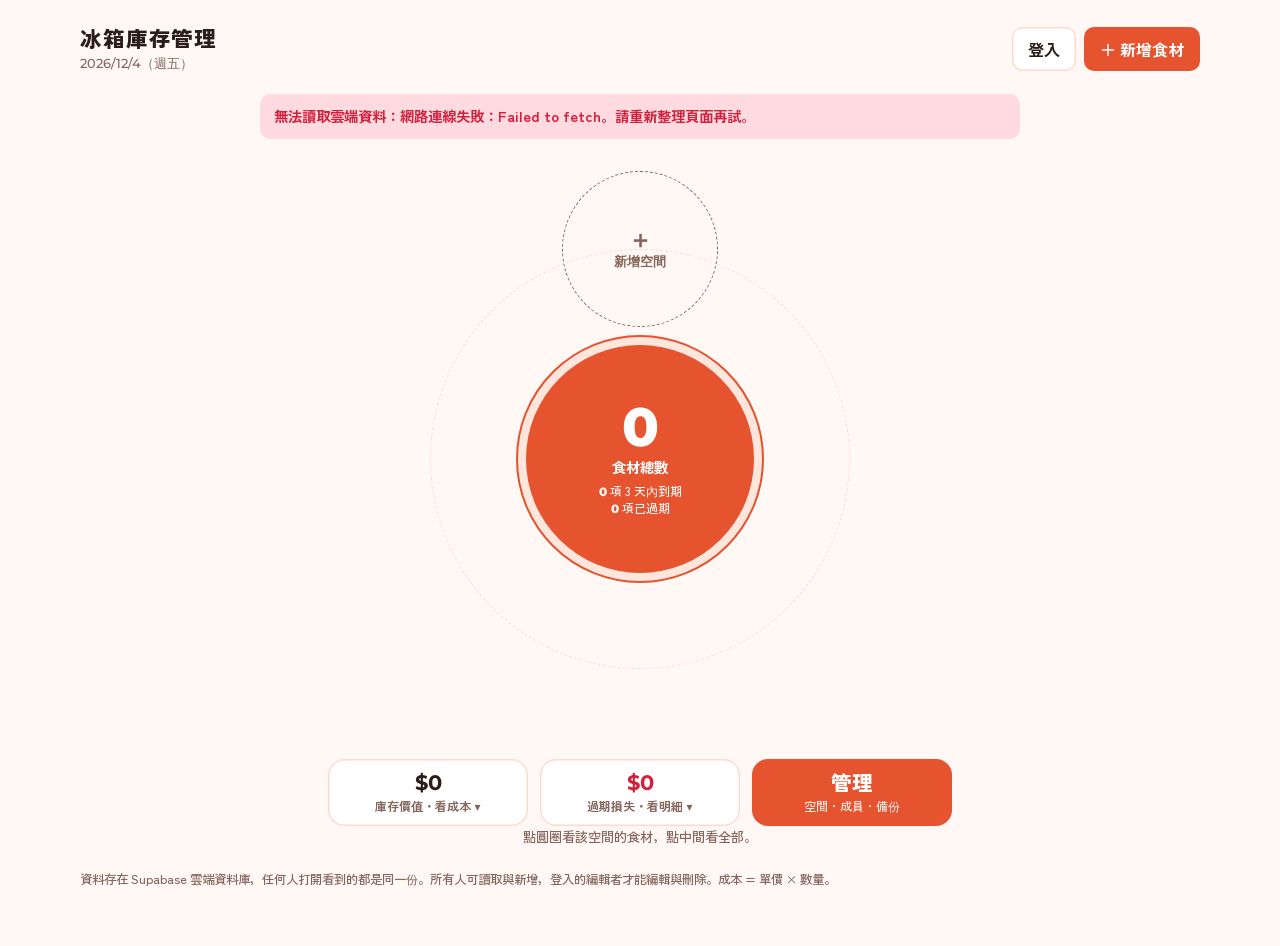
<file: index.html>
<!doctype html>
<html lang="zh-Hant">
<head>
<meta charset="utf-8">
<meta name="viewport" content="width=device-width, initial-scale=1">
<title>冰箱庫存管理</title>
<link rel="stylesheet" href="https://fonts.googleapis.com/css2?family=Montserrat:wght@500;600;700;800&family=Zen+Kaku+Gothic+New:wght@400;500;700;900&display=swap">
<link rel="stylesheet" href="style.css?v=20261013">
</head>
<body>
<div class="wrap">
  <header>
    <div>
      <h1>冰箱庫存管理</h1>
      <div class="sub" id="today"></div>
    </div>
    <div class="hbtns">
      <button class="btn" id="loginBtn" type="button">登入</button>
      <button class="btn primary" id="addBtn" type="button">＋ 新增食材</button>
    </div>
  </header>

  <p class="notice" id="notice" role="status" hidden></p>

  <form class="login" id="loginPanel" hidden>
    <h2>編輯者登入</h2>
    <p class="hint">登入後才能編輯與刪除。沒有登入也可以查看與新增。</p>
    <label for="lEmail">Email<input id="lEmail" type="email" autocomplete="username" required></label>
    <label for="lPass">密碼<input id="lPass" type="password" autocomplete="current-password" required></label>
    <p class="hint" id="loginMsg" role="status"></p>
    <div class="actions">
      <button class="btn primary" type="submit">登入</button>
      <button class="btn" type="button" id="loginCancel">取消</button>
    </div>
  </form>

  <form id="form" hidden>
    <h2 id="formTitle">新增食材</h2>
    <label for="fName">名稱<input id="fName" required maxlength="30" placeholder="例如：雞蛋"></label>
    <label for="fCat">分類
      <select id="fCat"><option>蔬果</option><option>肉類海鮮</option><option>蛋奶</option><option>飲品</option><option>熟食</option><option>半成品</option><option>零食</option><option>調味乾貨</option><option>其他</option></select>
    </label>
    <label for="fSpace">放在哪裡<select id="fSpace"></select></label>
    <label for="fQty">數量<input id="fQty" type="number" min="1" max="999" value="1" required></label>
    <label for="fUnit">單位<input id="fUnit" maxlength="6" value="個" required></label>
    <label for="fPrice">單價（NT$）<input id="fPrice" type="number" min="0" max="99999" step="1" value="0" required></label>
    <label for="fBuyer">購買者<select id="fBuyer"></select></label>
    <label for="fDate">到期日<input id="fDate" type="date" required></label>
    <div class="actions">
      <button class="btn primary" type="submit">儲存</button>
      <button class="btn" type="button" id="cancelBtn">取消</button>
    </div>
  </form>

  <!-- 主畫面：中間是統計，周圍的圓是各個儲存空間 -->
  <main id="home">
    <div class="orbit" id="orbit">
      <div class="ring" id="ring"></div>
      <button type="button" class="hub" id="hub" aria-label="查看全部食材">
        <span class="hub-num" id="sTotal">0</span>
        <span class="hub-label">食材總數</span>
        <span class="hub-sub"><span><b id="sSoon">0</b> 項 3 天內到期</span><span><b id="sBad">0</b> 項已過期</span></span>
      </button>
    </div>
    <div class="money-strip">
      <button type="button" class="tile" id="costBtn" aria-expanded="false" aria-controls="cost"><b id="sValue">$0</b><span>庫存價值・看成本 ▾</span></button>
      <button type="button" class="tile loss" id="lossBtn" aria-expanded="false" aria-controls="loss"><b id="sLoss">$0</b><span>過期損失・看明細 ▾</span></button>
      <button type="button" class="tile manage" id="manageBtn" aria-expanded="false" aria-controls="manage"><b>管理</b><span>空間・成員・備份</span></button>
    </div>

    <!-- 點「庫存價值」展開：各成員買進的食材成本 -->
    <section class="cost" id="cost" hidden aria-label="成員食材成本"></section>

    <!-- 點「過期損失」展開：已過期食材的損失明細 -->
    <section class="cost" id="loss" hidden aria-label="過期損失明細"></section>

    <!-- 點「管理」展開：儲存空間、家庭成員、資料備份 -->
    <section class="panel" id="manage" hidden aria-label="管理">
      <div class="seg" role="tablist" aria-label="管理項目">
        <button type="button" role="tab" class="seg-btn" data-tab="spaces" aria-selected="true">儲存空間</button>
        <button type="button" role="tab" class="seg-btn" data-tab="members" aria-selected="false">家庭成員</button>
        <button type="button" role="tab" class="seg-btn" data-tab="backup" aria-selected="false">資料備份</button>
      </div>

      <div class="pane" data-pane="spaces">
        <p class="hint">例如：廚房冰箱、車庫冷凍櫃、儲藏室。<span class="perm-hint"></span></p>
        <div class="stack" id="spaceList"></div>
        <div class="edit-row"><input id="newSpace" maxlength="12" placeholder="新增儲存空間名稱" aria-label="新儲存空間名稱"><button class="btn primary" id="addSpace" type="button">新增</button></div>
      </div>

      <div class="pane" data-pane="members" hidden>
        <p class="hint">成員可以被指定為食材的購買者。<span class="perm-hint"></span></p>
        <div class="stack" id="memberList"></div>
        <div class="edit-row"><input id="newMember" maxlength="10" placeholder="新增成員名稱" aria-label="新成員名稱"><button class="btn primary" id="addMember" type="button">新增</button></div>
      </div>

      <div class="pane" data-pane="backup" hidden>
        <p class="hint">資料存在雲端資料庫，任何裝置打開都是同一份。可以下載一份 JSON 備份檔。</p>
        <div class="btns">
          <button class="btn" id="exportBtn" type="button">下載備份（JSON）</button>
        </div>
        <p class="hint" id="backupMsg" role="status"></p>
      </div>

      <div class="actions"><button class="btn" id="closeManage" type="button">完成</button></div>
    </section>

    <p class="hint center">點圓圈看該空間的食材，點中間看全部。</p>
  </main>

  <!-- 某個儲存空間裡的食材 -->
  <section id="detail" hidden>
    <div class="d-head">
      <button class="btn" id="backBtn" type="button">← 返回</button>
      <div class="d-title">
        <h2 id="dTitle"></h2>
        <div class="sub" id="dMeta"></div>
      </div>
    </div>
    <div class="tools">
      <input type="search" id="q" placeholder="搜尋食材或分類" aria-label="搜尋食材">
      <select id="catFilter" aria-label="依分類篩選"></select>
    </div>
    <ul class="list" id="list"></ul>
  </section>

  <footer>資料存在 Supabase 雲端資料庫，任何人打開看到的都是同一份。所有人可讀取與新增，登入的編輯者才能編輯與刪除。成本 = 單價 × 數量。</footer>
</div>

<!-- 連線到 Supabase：網址與 Publishable key 是公開用的，可以放在網頁裡。管理員等級的祕密金鑰絕對不要放進網頁。 -->
<script src="supabase-lite.js?v=20261013"></script>
<script>
  window.supabaseClient = createLiteClient(
    'https://aucnanynfzsbzffbqemh.supabase.co',
    'sb_publishable_yqkci-NFbPcfVczbnEhYpA_TKJ3TgeL'
  );
</script>
<script src="app.js?v=20261013"></script>
</body>
</html>
</file>
<file: style.css>
/* 版面：標題列(按鈕) → 圓形主畫面(中間統計、周圍是儲存空間) → 點進去是食材清單
   風格：Sunset Horizon 配色。珊瑚橘為主色、粉橘淡色塊、蜜桃橘輔助、緋紅只用在過期警示。 */

/* ===== 1. 顏色與字型（想換配色只改這裡） ===== */
:root{
  --bg:#fff8f5;            /* 背景：極淡粉橘 */
  --surface:#ffffff;       /* 卡片 */
  --ink:#2b1d1a;           /* 文字：暖黑 */
  --muted:#85655c;
  --line:#ffd9cc;          /* 邊線 */
  --accent:#e5532f;        /* 主色：珊瑚橘 */
  --accent-ink:#ffffff;
  --accent-soft:#ffe6dd;   /* 主色淡色（Secondary） */
  --peach:#ffa866;         /* 輔助色（Accent） */
  --peach-soft:#ffe3c9;
  --ok:#2f7d57;   --ok-soft:#dff1e6;
  --warn:#8f4600; --warn-soft:#ffe3c9;
  --bad:#d4203d;  --bad-soft:#ffdbe0;   /* 緋紅：只用在過期 */
  --font-body:"Zen Kaku Gothic New","Hiragino Kaku Gothic ProN","PingFang TC","Microsoft JhengHei",system-ui,sans-serif;
  --font-en:"Montserrat","Helvetica Neue",Arial,sans-serif;
  --r:16px;                /* 卡片圓角 */
  --r-sm:10px;             /* 按鈕、輸入框圓角 */
}
@media (prefers-color-scheme:dark){:root:not([data-theme="light"]){
  --bg:#1f1412; --surface:#2b1c19; --ink:#ffeee8; --muted:#cdaea4; --line:#4b2e27;
  --accent:#ff8a68; --accent-ink:#2b1410; --accent-soft:#4a2a22; --peach:#ffb272; --peach-soft:#4d3320;
  --ok:#8fd9b0; --ok-soft:#1e3a2b; --warn:#ffc58a; --warn-soft:#4d3320; --bad:#ff8fa0; --bad-soft:#552029;
  color-scheme:dark}}
:root[data-theme="dark"]{
  --bg:#1f1412; --surface:#2b1c19; --ink:#ffeee8; --muted:#cdaea4; --line:#4b2e27;
  --accent:#ff8a68; --accent-ink:#2b1410; --accent-soft:#4a2a22; --peach:#ffb272; --peach-soft:#4d3320;
  --ok:#8fd9b0; --ok-soft:#1e3a2b; --warn:#ffc58a; --warn-soft:#4d3320; --bad:#ff8fa0; --bad-soft:#552029;
  color-scheme:dark}

/* ===== 2. 基本設定 ===== */
*{box-sizing:border-box}
html{color-scheme:light dark;overflow-x:hidden;-webkit-text-size-adjust:100%}
body{margin:0;background:var(--bg);color:var(--ink);font:500 15px/1.7 var(--font-body);padding:24px 16px 56px;overflow-x:hidden}
.wrap{max-width:760px;margin-left:auto;margin-right:auto;display:flex;flex-direction:column;gap:20px}
header{display:flex;justify-content:space-between;align-items:center;gap:12px;flex-wrap:wrap}
h1{font-size:1.35rem;line-height:1.3;margin:0;font-weight:900;letter-spacing:.04em}
h2{margin:0;font-size:1.1rem;font-weight:900;text-wrap:balance}
.sub{color:var(--muted);font-size:.82rem;font-family:var(--font-en);font-weight:500}
.hint{font-size:.82rem;font-weight:500;color:var(--muted);margin:0}
.hint.center{text-align:center}
.hint.ok{color:var(--ok)}
.hint.err{color:var(--bad)}
button,input,select{font:inherit;color:inherit}
button{cursor:pointer}
:focus-visible{outline:3px solid var(--peach);outline-offset:2px}

/* ===== 3. 按鈕 ===== */
.hbtns{display:flex;gap:8px;flex-wrap:wrap}
.btn{border:0;background:var(--surface);padding:8px 16px;border-radius:var(--r-sm);min-height:42px;font-weight:700;box-shadow:inset 0 0 0 1.5px var(--line)}
.btn.primary{background:var(--accent);color:var(--accent-ink);box-shadow:none}
.btn.danger{color:var(--bad);background:var(--surface);box-shadow:inset 0 0 0 1.5px var(--bad)}
.btn.danger.armed{background:var(--bad);color:#fff}
.btn[disabled]{opacity:.35;cursor:not-allowed}
.btn[aria-expanded=true]{background:var(--accent-soft)}
@media (prefers-reduced-motion:no-preference){
  .btn{transition:transform .12s}
  .btn:not([disabled]):hover{transform:translateY(-2px)}
}

/* ===== 4. 圓形主畫面 ===== */
.orbit{position:relative;width:100%;max-width:560px;aspect-ratio:1;margin-left:auto;margin-right:auto;overflow:hidden}   /* 轉動的外圈四角不能超出，否則 iPad 會左右晃動 */
.orbit::before{content:"";position:absolute;top:calc((50 - var(--R,35)) * 1%);right:calc((50 - var(--R,35)) * 1%);bottom:calc((50 - var(--R,35)) * 1%);left:calc((50 - var(--R,35)) * 1%);border:1.5px dashed var(--line);border-radius:50%}   /* 軌道線 */
.ring{position:absolute;top:0;right:0;bottom:0;left:0;animation:spin 120s linear infinite}
.sp{position:absolute;transform:translate(-50%,-50%);border:0;border-radius:50%;padding:0;display:grid;place-items:center;color:var(--ink);background:var(--accent-soft);box-shadow:0 0 0 1.5px var(--line) inset}
.sp-in{display:flex;flex-direction:column;align-items:center;justify-content:center;gap:2px;width:100%;padding:8%;text-align:center;animation:spin-rev 120s linear infinite}   /* 反向轉，文字才會保持正的 */
.sp-name{font-weight:900;font-size:.85rem;font-size:clamp(.7rem,2.9vw,1rem);line-height:1.25;overflow-wrap:anywhere;display:-webkit-box;-webkit-line-clamp:3;-webkit-box-orient:vertical;overflow:hidden}
.sp-n{font-family:var(--font-en);font-weight:600;line-height:1.2;font-size:.72rem;font-size:clamp(.62rem,2.3vw,.8rem)}   /* font-size 不放 var()，舊瀏覽器才會用前一行的備用值 */
.sp-plus{font:700 1.5rem/1 var(--font-en)}
.flag{font-size:.65rem;font-size:clamp(.58rem,2.1vw,.72rem);font-weight:700;color:#fff;background:var(--bad);border-radius:999px;padding:0 7px;line-height:1.5}
.sp.is-soon{background:var(--peach-soft);box-shadow:0 0 0 2px var(--peach) inset}
.sp.is-bad{background:var(--bad-soft);box-shadow:0 0 0 2px var(--bad) inset}
.sp.add{background:transparent;box-shadow:none;border:1.5px dashed var(--muted);color:var(--muted)}
.hub{position:absolute;left:50%;top:50%;transform:translate(-50%,-50%);width:38%;height:38%;border:0;border-radius:50%;background:var(--accent);color:var(--accent-ink);display:flex;flex-direction:column;align-items:center;justify-content:center;gap:0;padding:4%;text-align:center;box-shadow:0 0 0 10px var(--accent-soft)}
.hub-num{font-family:var(--font-en);font-weight:800;line-height:1;font-size:2.6rem;font-size:clamp(2rem,10vw,3.4rem)}
.hub-label{font-size:.8rem;font-size:clamp(.7rem,2.6vw,.9rem);font-weight:700;margin-bottom:4px}
.hub-sub{display:flex;flex-direction:column;font-size:.68rem;font-size:clamp(.58rem,2.2vw,.75rem);line-height:1.35;opacity:.95}
.hub-sub b{font-family:var(--font-en);font-weight:800}
.orbit:hover .ring,.orbit:hover .sp-in,.orbit:focus-within .ring,.orbit:focus-within .sp-in{animation-play-state:paused}
@keyframes spin{to{transform:rotate(360deg)}}
@keyframes spin-rev{to{transform:rotate(-360deg)}}
@media (prefers-reduced-motion:no-preference){
  .sp{transition:transform .15s}
  .sp:hover{transform:translate(-50%,-50%) scale(1.08)}
  .hub::after{content:"";position:absolute;top:-10px;right:-10px;bottom:-10px;left:-10px;border-radius:50%;border:2px solid var(--accent);animation:pulse 3s ease-out infinite}
}
@keyframes pulse{0%{transform:scale(.97);opacity:.7}100%{transform:scale(1.18);opacity:0}}
@media (prefers-reduced-motion:reduce){.ring,.sp-in{animation:none}}

.money-strip{display:flex;justify-content:center;gap:12px;flex-wrap:wrap}
.tile{background:var(--surface);border:0;border-radius:var(--r);padding:10px 18px;box-shadow:inset 0 0 0 1.5px var(--line);display:flex;flex-direction:column;align-items:center;justify-content:center;flex:1 1 120px;max-width:200px;min-width:0;text-align:center}
button.tile{cursor:pointer}
.tile b{font:700 1.3rem/1.3 var(--font-en)}
.tile span{font-size:.75rem;font-weight:700;color:var(--muted)}
.tile.loss b{color:var(--bad)}
.tile.manage{background:var(--accent);box-shadow:none}
.tile.manage b,.tile.manage span{color:var(--accent-ink);font-family:var(--font-body);font-weight:900}
.tile.manage span{font-weight:500;opacity:.9}
.tile[aria-expanded=true]:not(.manage){background:var(--accent-soft)}
button.tile:focus-visible{outline-offset:2px}
@media (prefers-reduced-motion:no-preference){button.tile{transition:transform .12s}button.tile:hover{transform:translateY(-2px)}}

/* ===== 5. 食材清單頁 ===== */
.d-head{display:flex;gap:14px;align-items:center;flex-wrap:wrap;margin-bottom:14px}
.d-title{min-width:0;flex:1 1 200px}
.tools{display:flex;gap:10px;flex-wrap:wrap;margin-bottom:16px}
.tools input[type=search]{flex:1 1 200px;min-width:0;padding:10px 14px;border:0;border-radius:var(--r-sm);background:var(--surface);box-shadow:inset 0 0 0 1.5px var(--line)}
.tools select{padding:10px 12px;border:0;border-radius:var(--r-sm);background:var(--surface);min-width:0;box-shadow:inset 0 0 0 1.5px var(--line)}

/* ===== 6. 管理面板 ===== */
.panel{background:var(--surface);border-radius:var(--r);padding:20px;display:flex;flex-direction:column;gap:18px;box-shadow:inset 0 0 0 1.5px var(--line)}
.seg{display:flex;gap:4px;padding:4px;background:var(--bg);border-radius:var(--r-sm);box-shadow:inset 0 0 0 1.5px var(--line)}
.seg-btn{flex:1;border:0;background:none;border-radius:8px;padding:8px 6px;font-weight:700;font-size:.88rem;color:var(--muted);min-width:0}
.seg-btn[aria-selected=true]{background:var(--accent);color:var(--accent-ink)}
.pane{display:flex;flex-direction:column;gap:10px}
.stack{display:flex;flex-direction:column;gap:8px}
.edit-row{display:flex;gap:8px;align-items:center}
.edit-row input{flex:1;min-width:0;padding:8px 12px;border:0;border-radius:var(--r-sm);background:var(--bg);box-shadow:inset 0 0 0 1.5px var(--line)}
.edit-row .btn{padding:4px 12px;min-height:36px;font-size:.82rem;flex:none}
.edit-row .cnt{font:500 .78rem var(--font-en);color:var(--muted);flex:none}
.pane .btns{display:flex;gap:10px;flex-wrap:wrap}
.actions{grid-column:1/-1;display:flex;gap:10px;flex-wrap:wrap}
[hidden]{display:none!important}

/* ===== 7. 新增／編輯表單 ===== */
form{background:var(--surface);border-radius:var(--r);padding:20px;display:grid;grid-template-columns:repeat(auto-fit,minmax(150px,1fr));gap:14px;box-shadow:inset 0 0 0 1.5px var(--line)}
form h2{grid-column:1/-1}
label{display:flex;flex-direction:column;gap:4px;font-size:.82rem;font-weight:700;color:var(--muted);min-width:0}
label input,label select{padding:10px 12px;border:0;border-radius:var(--r-sm);background:var(--bg);color:var(--ink);min-width:0;width:100%;font-weight:500;box-shadow:inset 0 0 0 1.5px var(--line)}

/* ===== 8. 成本長條圖 ===== */
.cost{background:var(--surface);border-radius:var(--r);padding:18px 20px;display:flex;flex-direction:column;gap:12px;box-shadow:inset 0 0 0 1.5px var(--line)}
.cost-row{display:grid;grid-template-columns:minmax(64px,110px) 1fr auto;gap:12px;align-items:center;font-size:.9rem;font-weight:700}
.cost-row .track{height:12px;border-radius:999px;background:var(--accent-soft);overflow:hidden}
.cost-row .fill{height:100%;border-radius:999px;background:var(--accent)}
.cost-row .amt{font-family:var(--font-en);font-weight:700;text-align:right}
.cost-row .who{overflow-wrap:anywhere}
.loss-row{display:flex;align-items:center;gap:12px;min-width:0}
.loss-row .ico{width:40px;height:40px;font-size:1.3rem;background:var(--bad-soft)}
.loss-main{flex:1;min-width:0}
.loss-row .amt{font:700 .95rem var(--font-en);color:var(--bad);flex:none}

/* ===== 9. 食材卡片 ===== */
.list{display:grid;grid-template-columns:repeat(auto-fill,minmax(230px,1fr));gap:12px;padding:0;margin:0;list-style:none}
.item{background:var(--surface);border-radius:var(--r);padding:16px;display:flex;flex-direction:column;gap:12px;min-width:0;box-shadow:inset 0 0 0 1.5px var(--line)}
.top{display:flex;gap:12px;align-items:flex-start;min-width:0}
.top-text{min-width:0}
.ico{font-size:1.5rem;line-height:1;flex:none;width:44px;height:44px;border-radius:50%;background:var(--accent-soft);display:grid;place-items:center}
.name{font-weight:900;font-size:1.02rem;overflow-wrap:anywhere}
.meta{font-size:.8rem;color:var(--muted);overflow-wrap:anywhere}
.badge{margin-left:auto;flex:none;font-size:.75rem;font-weight:700;padding:2px 12px;border-radius:999px;white-space:nowrap}
.fresh .badge{background:var(--ok-soft);color:var(--ok)}
.soon .badge{background:var(--warn-soft);color:var(--warn)}
.expired .badge{background:var(--bad-soft);color:var(--bad)}
.row{display:flex;justify-content:space-between;align-items:center;gap:8px;flex-wrap:wrap}
.date{font:500 .85rem var(--font-en);color:var(--muted)}
.qty{display:flex;align-items:center;gap:8px;font:600 .95rem var(--font-en)}
.qty button{width:34px;height:34px;border-radius:50%;border:0;background:var(--accent-soft);line-height:1;font-weight:700}
.money{font:700 .95rem var(--font-en)}
.chip{display:inline-flex;align-items:center;gap:6px;font-size:.8rem;color:var(--muted)}
.av{width:22px;height:22px;border-radius:50%;background:var(--accent-soft);color:var(--ink);font-size:.7rem;font-weight:900;display:inline-grid;place-items:center;flex:none}
.mini{display:flex;gap:8px;border-top:1.5px solid var(--line);padding-top:8px}
.mini button{border:0;background:none;color:var(--ink);padding:2px 6px;font-size:.82rem;font-weight:700;text-decoration:underline;text-underline-offset:4px}
.mini .del{color:var(--bad)}
.empty{grid-column:1/-1;text-align:center;color:var(--muted);padding:32px 0}
footer{color:var(--muted);font-size:.78rem}

/* ===== 10. 提示列與唯讀清單 ===== */
.notice{margin:0;padding:10px 14px;border-radius:var(--r-sm);background:var(--accent-soft);font-weight:700;font-size:.9rem}
.notice.ok{background:var(--ok-soft);color:var(--ok)}
.notice.err{background:var(--bad-soft);color:var(--bad)}
.row-name{flex:1;min-width:0;overflow-wrap:anywhere;font-weight:700}
.qty{font:600 .95rem var(--font-en)}

/* ===== 11. 登入表單與編輯者按鈕 ===== */
form.login{grid-template-columns:repeat(auto-fit,minmax(200px,1fr))}
form.login .hint,form.login .actions{grid-column:1/-1}
.edit-row .row-name+.cnt{margin-left:auto}
.mini{align-items:center}

/* ===== 12. 手機、iPad、電腦的自適應 ===== */
/* iOS 的輸入框字級小於 16px 時，點進去會自動放大整個畫面，所以輸入元件固定 16px */
input,select,textarea{font-size:16px}
.btn{min-height:44px}

/* 觸控裝置（手機、iPad）：按鈕做大一點，比較好按 */
@media (pointer:coarse){
  .qty button{width:44px;height:44px}
  .mini button{padding:10px 12px}
  .seg-btn{min-height:44px}
  .edit-row .btn{min-height:44px}
}

/* 手機：標題列的按鈕撐滿一排 */
@media (max-width:480px){
  .hbtns{width:100%}
  .hbtns .btn{flex:1}
  .tile{max-width:none}
}

/* iPad 與電腦：內容放寬，面板置中不要拉太長 */
@media (min-width:700px){
  body{padding-left:24px;padding-right:24px;font-size:16px}
  .wrap{max-width:980px}
  .orbit{max-width:600px}
  .notice,.panel,.cost,form{width:100%;max-width:760px;margin-left:auto;margin-right:auto}
  .list{grid-template-columns:repeat(auto-fill,minmax(260px,1fr))}
}
@media (min-width:1100px){
  .wrap{max-width:1120px}
  .list{grid-template-columns:repeat(auto-fill,minmax(280px,1fr))}
}

/* ===== 13. 舊版 Safari 的備案（例如 iOS 12 的 iPad mini 2）===== */
/* 沒有 aspect-ratio 的瀏覽器：用一個撐高的空區塊讓轉盤維持正方形 */
@supports not (aspect-ratio:1/1){
  .orbit::after{content:"";display:block;padding-top:100%}
}
/* 沒有 flex 的 gap 的瀏覽器（Safari 14 以前）：改用邊界距離撐出間距 */
@supports not (inset:0){
  .wrap>*+*,.panel>*+*,.cost>*+*,.item>*+*,.pane>*+*,.stack>*+*{margin-top:14px}
  header>*+*,.hbtns>*+*,.tools>*+*,.money-strip>*+*,.d-head>*+*,.row>*+*,.top>*+*,
  .edit-row>*+*,.loss-row>*+*,.pane .btns>*+*,.actions>*+*,.chip>*+*,.qty>*+*,.seg>*+*{margin-left:10px}
  .hbtns>*,.tools>*,.money-strip>*{margin-bottom:10px}
  .sp-in>*+*{margin-top:2px}
}

/* ===== 14. 舊版 iOS Safari 的外觀統一 ===== */
/* 下拉選單與日期欄位：關掉系統原生的灰色立體外觀，和「名稱」欄位用同一種平面樣式 */
input,select,textarea{-webkit-appearance:none;appearance:none;border-radius:var(--r-sm);font-family:inherit}
input[type=date]{min-height:44px;line-height:1.4}
input[type=checkbox],input[type=radio]{-webkit-appearance:auto;appearance:auto}
/* 下拉選單右邊的小箭頭（用漸層畫出來，會跟著深淺色主題變色） */
select,label select,.tools select{
  padding-right:36px;
  background-image:linear-gradient(45deg,transparent 50%,var(--muted) 50%),linear-gradient(135deg,var(--muted) 50%,transparent 50%);
  background-position:calc(100% - 18px) 50%,calc(100% - 13px) 50%;
  background-size:5px 5px,5px 5px;
  background-repeat:no-repeat;
}
/* 舊版沒有 overflow-wrap:anywhere，用 word-break 讓很長的名稱也會換行 */
.name,.meta,.sp-name,.row-name,.who,.loss-main,.d-title{word-wrap:break-word;word-break:break-word}
</file>
